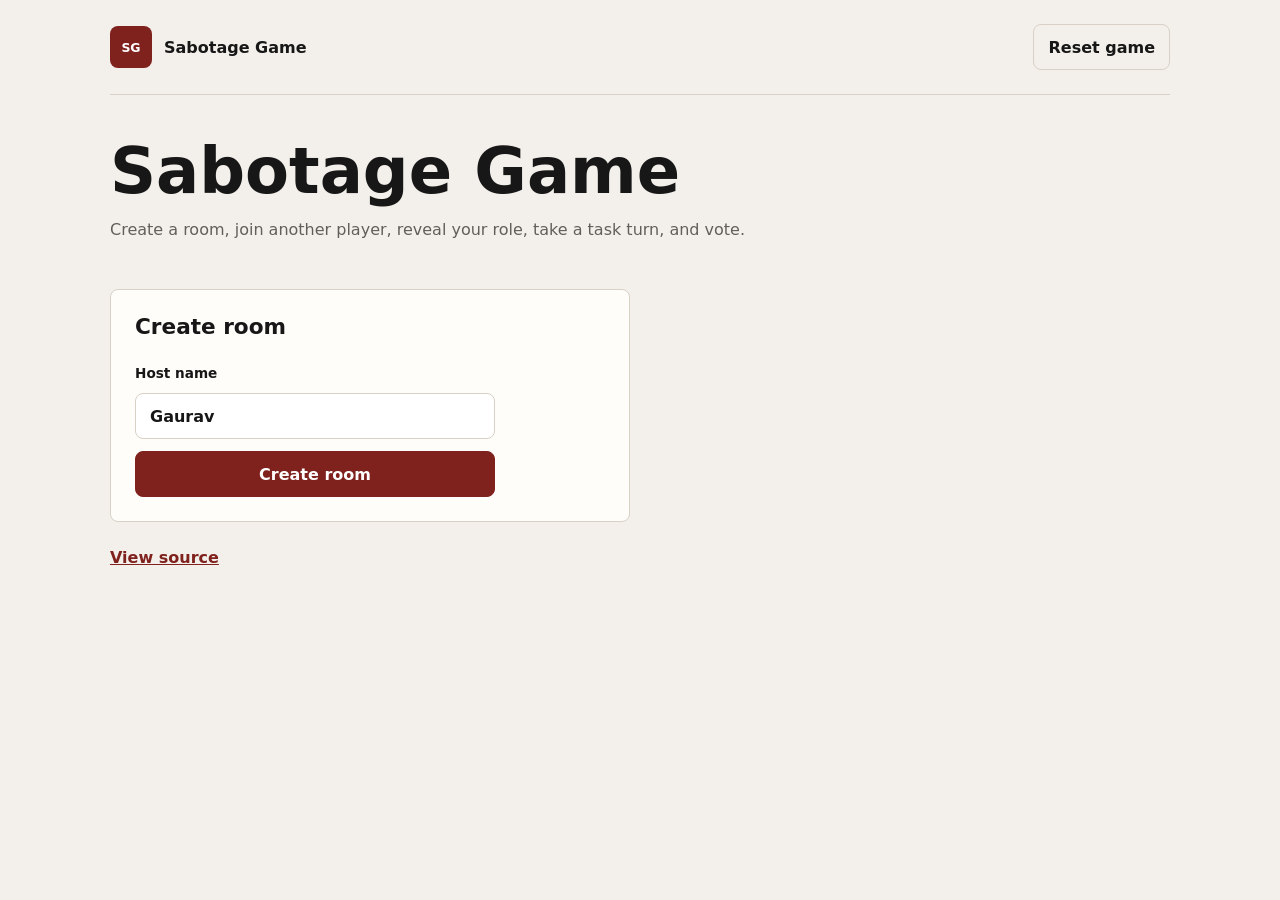
<file: docs/demo/index.html>
<!doctype html>
<html lang="en">
<head>
  <meta charset="utf-8">
  <meta name="viewport" content="width=device-width, initial-scale=1">
  <meta name="description" content="Sabotage Game room and round demo.">
  <title>Sabotage Game</title>
  <link rel="icon" href="data:,">
  <link rel="stylesheet" href="./styles.css">
  <script src="./app.js" defer></script>
</head>
<body>
  <main class="shell">
    <header class="topbar">
      <a class="brand" href="./" aria-label="Sabotage Game home">
        <span class="brand-mark" aria-hidden="true">SG</span>
        <span>Sabotage Game</span>
      </a>
      <button id="reset" class="secondary" type="button">Reset game</button>
    </header>

    <section class="intro">
      <h1>Sabotage Game</h1>
      <p>Create a room, join another player, reveal your role, take a task turn, and vote.</p>
    </section>

    <section id="setup-step" class="setup-panel">
      <form id="create-room-form">
        <h2>Create room</h2>
        <label for="host-name">Host name</label>
        <input id="host-name" name="hostName" value="Gaurav" maxlength="24" required>
        <button type="submit">Create room</button>
      </form>
    </section>

    <section id="game-grid" class="game-grid" hidden>
      <aside class="room-panel" aria-label="Room state">
        <div class="room-heading">
          <div><span>Room</span><strong id="room-code"></strong></div>
          <span id="phase" class="status">Lobby</span>
        </div>
        <h2>Players</h2>
        <ol id="players" class="players"></ol>
      </aside>

      <section class="turn-panel" aria-live="polite">
        <div id="lobby-step">
          <h2>Join room</h2>
          <form id="join-room-form">
            <label for="player-name">Player name</label>
            <input id="player-name" name="playerName" maxlength="24" placeholder="Maya" required>
            <button type="submit">Join room</button>
          </form>
          <button id="start-game" type="button" disabled>Start game</button>
        </div>

        <div id="role-step" hidden>
          <h2>Your role</h2>
          <p id="role-instruction">Reveal your role before taking a turn.</p>
          <button id="reveal-role" type="button">Reveal my role</button>
          <div id="revealed-role" hidden>
            <span class="role">Saboteur</span>
            <p>You can complete the task or sabotage it before the vote.</p>
            <button id="begin-task" type="button">Start task turn</button>
          </div>
        </div>

        <div id="task-step" hidden>
          <span class="role">Your role: <strong>Saboteur</strong></span>
          <h2>Your task turn</h2>
          <p>Sabotaging adds one point if the final vote misses you.</p>
          <div class="actions">
            <button type="button" data-action="complete">Complete task</button>
            <button type="button" class="danger" data-action="sabotage">Sabotage task</button>
          </div>
        </div>

        <form id="vote-step" hidden>
          <h2>Vote for the saboteur</h2>
          <label for="vote">Player</label>
          <select id="vote" name="vote"></select>
          <button type="submit">Submit vote</button>
        </form>

        <div id="result-step" hidden>
          <h2 id="result-title"></h2>
          <p id="result-copy"></p>
          <dl class="result-stats">
            <div><dt>Saboteur</dt><dd id="saboteur-name"></dd></div>
            <div><dt>Sabotages</dt><dd id="sabotage-count">0</dd></div>
            <div><dt>Points</dt><dd id="point-count">0</dd></div>
          </dl>
        </div>
      </section>
    </section>

    <footer><a href="https://github.com/gauravsdama/SabotageGame">View source</a></footer>
  </main>
</body>
</html>
</file>
<file: docs/demo/styles.css>
:root {
  --bg: #f3f0eb;
  --ink: #171717;
  --muted: #625f59;
  --panel: #fffdfa;
  --line: #d9d1c5;
  --red: #b4332b;
  --red-dark: #7f211d;
  --gold: #cc9a38;
  --green: #247a61;
}

* { box-sizing: border-box; }
body {
  min-width: 320px;
  margin: 0;
  background: var(--bg);
  color: var(--ink);
  font-family: Inter, ui-sans-serif, system-ui, -apple-system, BlinkMacSystemFont, "Segoe UI", sans-serif;
}
button, input, select { font: inherit; }
button, a { -webkit-tap-highlight-color: transparent; }
.shell { width: min(1060px, calc(100% - 32px)); margin: 0 auto; padding: 24px 0 44px; }
.topbar { display: flex; align-items: center; justify-content: space-between; gap: 16px; padding-bottom: 24px; border-bottom: 1px solid var(--line); }
.brand { display: inline-flex; align-items: center; gap: 12px; color: var(--ink); font-weight: 850; text-decoration: none; }
.brand-mark { display: grid; width: 42px; height: 42px; place-items: center; border-radius: 8px; background: var(--red-dark); color: #fff; font-size: .78rem; }
.intro { max-width: 680px; padding: 44px 0 30px; }
h1, h2, p { margin-top: 0; }
h1 { margin-bottom: 14px; font-size: clamp(2.4rem, 5vw, 4rem); line-height: 1; }
h2 { margin-bottom: 14px; font-size: 1.35rem; }
p { color: var(--muted); line-height: 1.65; }
.setup-panel { max-width: 520px; }
.setup-panel, .room-panel, .turn-panel { border: 1px solid var(--line); border-radius: 8px; padding: 24px; background: var(--panel); }
.setup-panel form { max-width: 360px; }
.game-grid { display: grid; grid-template-columns: minmax(280px, .8fr) minmax(340px, 1.2fr); gap: 18px; }
.turn-panel { min-height: 420px; }
.room-heading { display: flex; align-items: flex-start; justify-content: space-between; gap: 16px; margin-bottom: 30px; }
.room-heading div { display: grid; gap: 4px; }
.room-heading span, .role { color: var(--muted); font-size: .78rem; font-weight: 750; text-transform: uppercase; }
.room-heading strong { font-family: ui-monospace, SFMono-Regular, Menlo, monospace; font-size: 1.3rem; }
.status, .role { display: inline-flex; width: fit-content; border-radius: 8px; padding: 8px 10px; background: #f5dfad; color: #3b3020; }
.role { margin-bottom: 26px; background: #f5dedb; color: var(--red-dark); }
.players { display: grid; gap: 9px; margin: 0; padding: 0; list-style: none; }
.players li { display: grid; grid-template-columns: 28px 1fr auto; align-items: center; gap: 10px; border: 1px solid var(--line); border-radius: 8px; padding: 11px 12px; }
.players li > span { display: grid; width: 26px; height: 26px; place-items: center; border-radius: 50%; background: #eee5d8; font-size: .78rem; font-weight: 800; }
.players small { color: var(--muted); }
.actions { display: flex; flex-wrap: wrap; gap: 10px; margin-top: 24px; }
button, input, select { min-height: 46px; border: 1px solid var(--line); border-radius: 8px; padding: 10px 14px; background: #fff; color: var(--ink); font-weight: 750; }
button { cursor: pointer; }
button:not(.secondary) { border-color: var(--red-dark); background: var(--red-dark); color: #fff; }
button.danger { border-color: var(--red); background: var(--red); }
button.secondary { background: transparent; }
button:disabled { cursor: not-allowed; opacity: .45; transform: none; }
button:hover:not(:disabled) { transform: translateY(-1px); }
button:focus-visible, input:focus-visible, select:focus-visible, a:focus-visible { outline: 3px solid rgba(180, 51, 43, .24); outline-offset: 2px; }
form { display: grid; gap: 12px; }
label { font-size: .85rem; font-weight: 800; }
input, select { width: 100%; }
#lobby-step > button { margin-top: 22px; }
#revealed-role p { margin-top: 16px; }
.result-stats { display: grid; grid-template-columns: repeat(3, 1fr); gap: 10px; margin-top: 28px; }
.result-stats div { border: 1px solid var(--line); border-radius: 8px; padding: 14px; }
.result-stats dt { color: var(--muted); font-size: .78rem; }
.result-stats dd { margin: 6px 0 0; font-size: 1.35rem; font-weight: 850; }
footer { padding-top: 26px; }
footer a { color: var(--red-dark); font-weight: 750; }
[hidden] { display: none !important; }
@media (max-width: 760px) { .game-grid { grid-template-columns: 1fr; } .turn-panel { min-height: 360px; } }
@media (max-width: 440px) { .topbar { align-items: flex-start; flex-direction: column; } .result-stats { grid-template-columns: 1fr; } }
@media (prefers-reduced-motion: reduce) { button:hover { transform: none; } }
</file>
